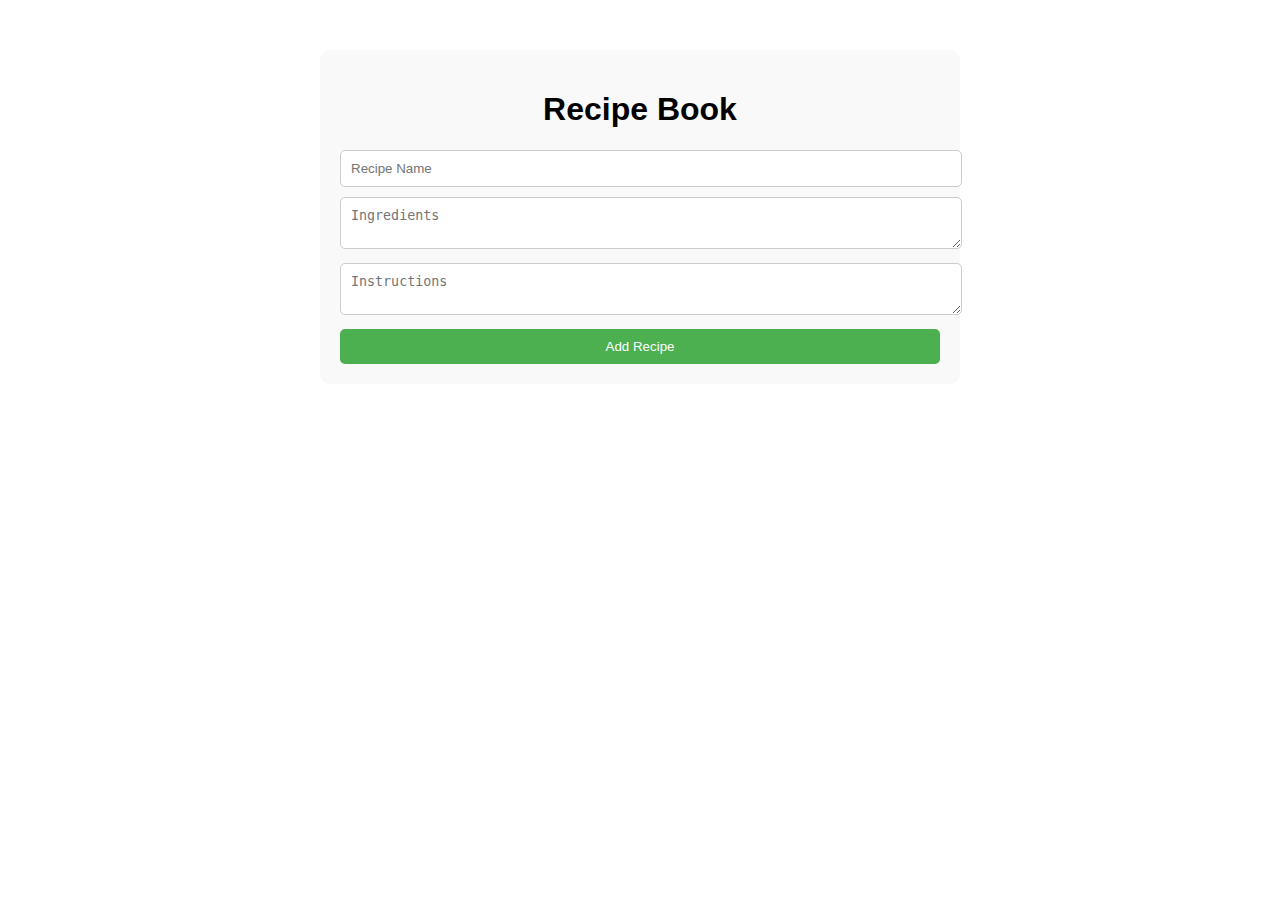
<file: Recipe Book Webpage/Recipe sample/addrecipe.html>
<!DOCTYPE html>
<html lang="en">
<head>
  <meta charset="UTF-8">
  <meta name="viewport" content="width=device-width, initial-scale=1.0">
  <title>Recipe Book</title>
  <link rel="stylesheet" href="addrecipe.css">
</head>
<body>
  <div class="container">
    <h1>Recipe Book</h1>
    <form id="recipeForm">
      <input type="text" id="recipeName" placeholder="Recipe Name" required>
      <textarea id="recipeIngredients" placeholder="Ingredients" required></textarea>
      <textarea id="recipeInstructions" placeholder="Instructions" required></textarea>
      <button type="submit">Add Recipe</button>
    </form>
    <div id="recipeList"></div>
  </div>
  <script src="addrecipe.js"></script>
</body>
</html>
</file>
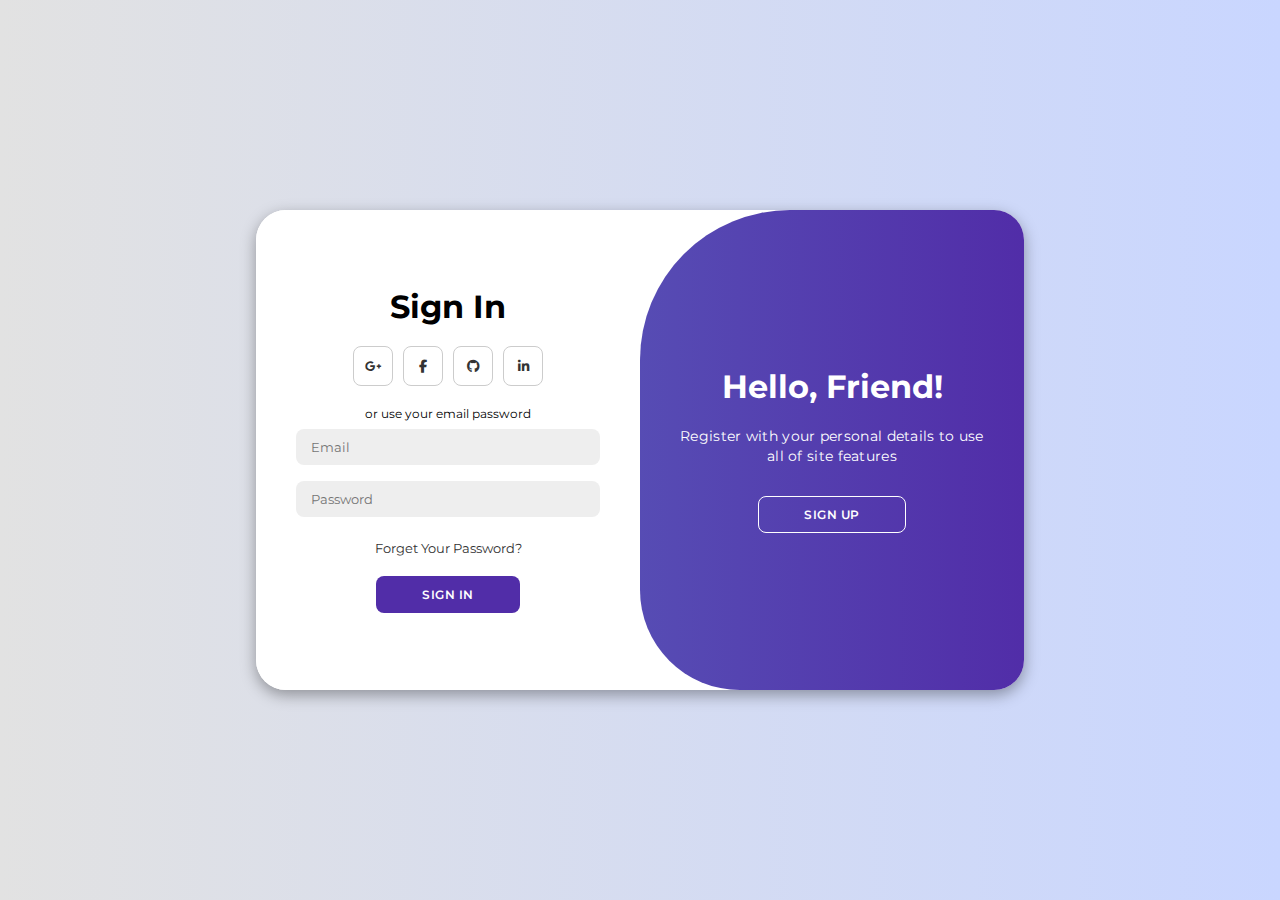
<file: Recipe Book Webpage/Recipe sample/signin&login.html>
<!DOCTYPE html>
<html lang="en">

<head>
    <meta charset="UTF-8">
    <meta name="viewport" content="width=device-width, initial-scale=1.0">
    <link rel="stylesheet" href="https://cdnjs.cloudflare.com/ajax/libs/font-awesome/6.4.2/css/all.min.css">
    <link rel="stylesheet" href="signin&login.css">
    <title>Login Page</title>
</head>

<body>  

    <div class="container" id="container">
        <div class="form-container sign-up">
            <form>
                <h1>Create Account</h1>
                <div class="social-icons">
                    <a href="#" class="icon"><i class="fa-brands fa-google-plus-g"></i></a>
                    <a href="#" class="icon"><i class="fa-brands fa-facebook-f"></i></a>
                    <a href="#" class="icon"><i class="fa-brands fa-github"></i></a>
                    <a href="#" class="icon"><i class="fa-brands fa-linkedin-in"></i></a>
                </div>
                <span>or use your email for registeration</span>
                <input type="text" placeholder="Name">
                <input type="email" placeholder="Email">
                <input type="password" placeholder="Password">
                <button>Sign Up</button>
            </form>
        </div>
        <div class="form-container sign-in">
            <form action="index.html">
                <h1>Sign In</h1>
                <div class="social-icons">
                    <a href="#" class="icon"><i class="fa-brands fa-google-plus-g"></i></a>
                    <a href="#" class="icon"><i class="fa-brands fa-facebook-f"></i></a>
                    <a href="#" class="icon"><i class="fa-brands fa-github"></i></a>
                    <a href="#" class="icon"><i class="fa-brands fa-linkedin-in"></i></a>
                </div>
                <span>or use your email password</span>
                <input type="email" placeholder="Email">
                <input type="password" placeholder="Password">
                <a href="#">Forget Your Password?</a>
                <button>Sign In</button>
            </form>
        </div>
        <div class="toggle-container">
            <div class="toggle">
                <div class="toggle-panel toggle-left">
                    <h1>Welcome Back!</h1>
                    <p>Enter your personal details to use all of site features</p>
                    <button class="hidden" id="login">Sign In</button>
                </div>
                <div class="toggle-panel toggle-right">
                    <h1>Hello, Friend!</h1>
                    <p>Register with your personal details to use all of site features</p>
                    <button class="hidden" id="register">Sign Up</button>
                </div>
            </div>
        </div>
    </div>

    <script src="signin&login.js"></script>
</body>

</html>
</file>
<file: Recipe Book Webpage/Recipe sample/addrecipe.css>
body {
    font-family: Arial, sans-serif;
    margin: 0;
    padding: 0;
    background-image: url(https://image.slidesdocs.com/responsive-images/background/food-plant-cute-yellow-fruit-cartoon-powerpoint-background_88d2cffcb2__960_540.jpg);
  }
  
  .container {
    max-width: 600px;
    margin: 50px auto;
    padding: 20px;
    background-color: #f9f9f9;
    border-radius: 10px;
  }
  
  h1 {
    text-align: center;
  }
  
  form input,
  form textarea {
    width: 100%;
    margin-bottom: 10px;
    padding: 10px;
    border: 1px solid #ccc;
    border-radius: 5px;
  }
  
  form button {
    width: 100%;
    padding: 10px;
    background-color: #4caf50;
    color: #fff;
    border: none;
    border-radius: 5px;
    cursor: pointer;
  }
  
  .recipe {
    margin-bottom: 20px;
    padding: 10px;
    background-color: #fff;
    border: 1px solid #ccc;
    border-radius: 5px;
  }
  
  .recipe h2 {
    margin-top: 0;
  }
</file>
<file: Recipe Book Webpage/Recipe sample/signin&login.css>
@import url('https://fonts.googleapis.com/css2?family=Montserrat:wght@300;400;500;600;700&display=swap');
*{
    margin: 0;
    padding: 0;
    box-sizing: border-box;
    font-family: 'Montserrat', sans-serif;
}

body{
    background-color: #c9d6ff;
    background: linear-gradient(to right, #e2e2e2, #c9d6ff);
    display: flex;
    align-items: center;
    justify-content: center;
    flex-direction: column;
    height: 100vh;
}

.container{
    background-color: #fff;
    border-radius: 30px;
    box-shadow: 0 5px 15px rgba(0, 0, 0, 0.35);
    position: relative;
    overflow: hidden;
    width: 768px;
    max-width: 100%;
    min-height: 480px;
}

.container p{
    font-size: 14px;
    line-height: 20px;
    letter-spacing: 0.3px;
    margin: 20px 0;
}

.container span{
    font-size: 12px;
}

.container a{
    color: #333;
    font-size: 13px;
    text-decoration: none;
    margin: 15px 0 10px;
}

.container button{
    background-color: #512da8;
    color: #fff;
    font-size: 12px;
    padding: 10px 45px;
    border: 1px solid transparent;
    border-radius: 8px;
    font-weight: 600;
    letter-spacing: 0.5px;
    text-transform: uppercase;
    margin-top: 10px;
    cursor: pointer;
}

.container button.hidden{
    background-color: transparent;
    border-color: #fff;
}

.container form{
    background-color: #fff;
    display: flex;
    align-items: center;
    justify-content: center;
    flex-direction: column;
    padding: 0 40px;
    height: 100%;
}

.container input{
    background-color: #eee;
    border: none;
    margin: 8px 0;
    padding: 10px 15px;
    font-size: 13px;
    border-radius: 8px;
    width: 100%;
    outline: none;
}

.form-container{
    position: absolute;
    top: 0;
    height: 100%;
    transition: all 0.6s ease-in-out;
}

.sign-in{
    left: 0;
    width: 50%;
    z-index: 2;
}

.container.active .sign-in{
    transform: translateX(100%);
}

.sign-up{
    left: 0;
    width: 50%;
    opacity: 0;
    z-index: 1;
}

.container.active .sign-up{
    transform: translateX(100%);
    opacity: 1;
    z-index: 5;
    animation: move 0.6s;
}

@keyframes move{
    0%, 49.99%{
        opacity: 0;
        z-index: 1;
    }
    50%, 100%{
        opacity: 1;
        z-index: 5;
    }
}

.social-icons{
    margin: 20px 0;
}

.social-icons a{
    border: 1px solid #ccc;
    border-radius: 20%;
    display: inline-flex;
    justify-content: center;
    align-items: center;
    margin: 0 3px;
    width: 40px;
    height: 40px;
}

.toggle-container{
    position: absolute;
    top: 0;
    left: 50%;
    width: 50%;
    height: 100%;
    overflow: hidden;
    transition: all 0.6s ease-in-out;
    border-radius: 150px 0 0 100px;
    z-index: 1000;
}

.container.active .toggle-container{
    transform: translateX(-100%);
    border-radius: 0 150px 100px 0;
}

.toggle{
    background-color: #512da8;
    height: 100%;
    background: linear-gradient(to right, #5c6bc0, #512da8);
    color: #fff;
    position: relative;
    left: -100%;
    height: 100%;
    width: 200%;
    transform: translateX(0);
    transition: all 0.6s ease-in-out;
}

.container.active .toggle{
    transform: translateX(50%);
}

.toggle-panel{
    position: absolute;
    width: 50%;
    height: 100%;
    display: flex;
    align-items: center;
    justify-content: center;
    flex-direction: column;
    padding: 0 30px;
    text-align: center;
    top: 0;
    transform: translateX(0);
    transition: all 0.6s ease-in-out;
}

.toggle-left{
    transform: translateX(-200%);
}

.container.active .toggle-left{
    transform: translateX(0);
}

.toggle-right{
    right: 0;
    transform: translateX(0);
}

.container.active .toggle-right{
    transform: translateX(200%);
}
</file>
